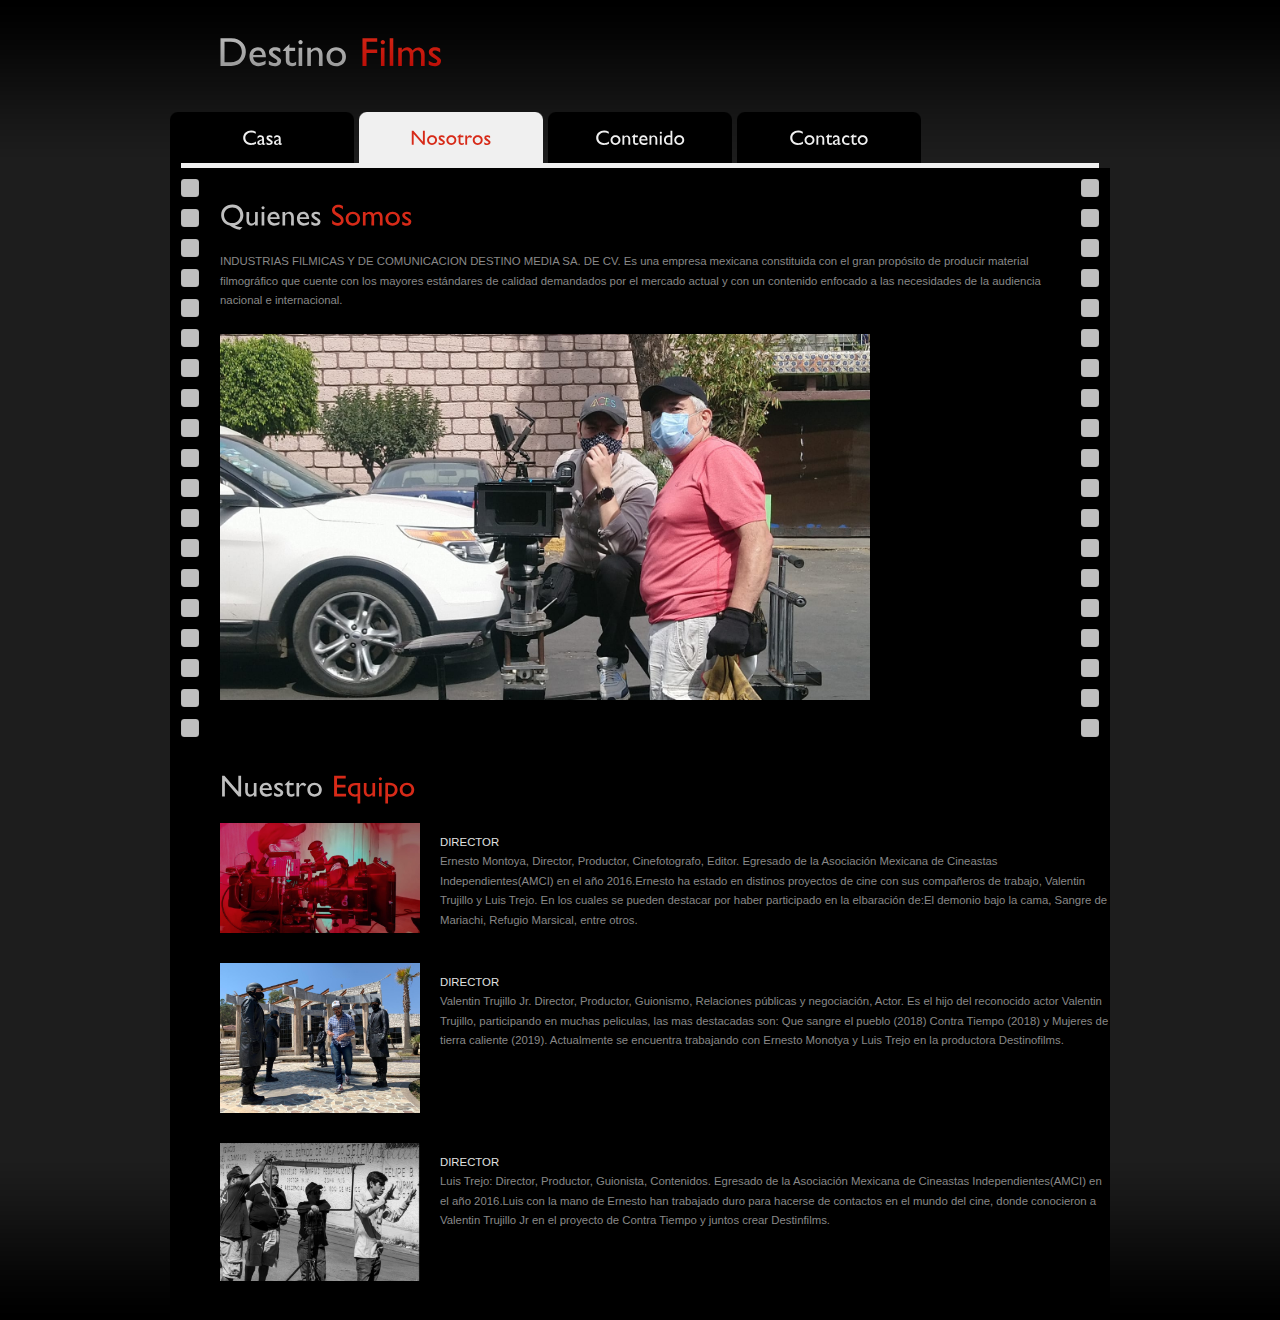
<file: about-us.html>
<!DOCTYPE html PUBLIC "-//W3C//DTD XHTML 1.0 Strict//EN" "http://www.w3.org/TR/xhtml1/DTD/xhtml1-strict.dtd">
<html xmlns="http://www.w3.org/1999/xhtml">
<head>
  <script>(function(w,d,s,l,i){w[l]=w[l]||[];w[l].push({'gtm.start':
new Date().getTime(),event:'gtm.js'});var f=d.getElementsByTagName(s)[0],
j=d.createElement(s),dl=l!='dataLayer'?'&l='+l:'';j.async=true;j.src=
'https://www.googletagmanager.com/gtm.js?id='+i+dl;f.parentNode.insertBefore(j,f);
})(window,document,'script','dataLayer','GTM-KCQ6LF8');</script>
<!-- End Google Tag Manager -->
<!-- Global site tag (gtag.js) - Google Analytics -->
<script async src="https://www.googletagmanager.com/gtag/js?id=G-WPLLNLTZTC"></script>
<script>
  window.dataLayer = window.dataLayer || [];
  function gtag(){dataLayer.push(arguments);}
  gtag('js', new Date());

  gtag('config', 'G-WPLLNLTZTC');
</script> 

<title>Cinema World | About Us</title>
<meta http-equiv="Content-Type" content="text/html; charset=utf-8" />
<link href="css/style.css" rel="stylesheet" type="text/css" />
<script src="js/jquery-1.4.2.min.js" type="text/javascript"></script>
<script src="js/cufon-yui.js" type="text/javascript"></script>
<script src="js/cufon-replace.js" type="text/javascript"></script>
<script src="js/Gill_Sans_400.font.js" type="text/javascript"></script>
<script src="js/script.js" type="text/javascript"></script>
<!--[if lt IE 7]>
<script type="text/javascript" src="js/ie_png.js"></script>
<script type="text/javascript">ie_png.fix('.png, .link1 span, .link1');</script>
<link href="css/ie6.css" rel="stylesheet" type="text/css" />
<![endif]-->
</head>
<body id="page2">
  <!-- Google Tag Manager (noscript) -->
<noscript><iframe src="https://www.googletagmanager.com/ns.html?id=GTM-KCQ6LF8"
height="0" width="0" style="display:none;visibility:hidden"></iframe></noscript>
<!-- End Google Tag Manager (noscript) -->
<!-- START PAGE SOURCE -->
<div class="tail-top">
  <div class="tail-bottom">
    <div id="main">
      <div id="header">
        <div class="row-1">
          <div class="fleft"><a href="#">Destino <span>Films</span></a></div>
        
        </div>
        <div class="row-2">
          <ul>
            <li><a href="index.html">Casa</a></li>
            <li><a href="about-us.html" class="active">Nosotros</a></li>
            <li><a href="articles.html">Contenido</a></li>
            <li><a href="contact-us.html">Contacto</a></li>
          </ul>
        </div>
      </div>
      <div id="content">
        <div class="line-hor"></div>
        <div class="box">
          <div class="border-right">
            <div class="border-left">
              <div class="inner">
                <h3>Quienes <span>Somos</span></h3>
                <p class="p1">INDUSTRIAS FILMICAS Y DE COMUNICACION DESTINO
MEDIA SA. DE CV. Es una empresa mexicana constituida con el
gran propósito de producir material filmográfico que cuente con los
mayores estándares de calidad demandados por el mercado actual y
con un contenido enfocado a las necesidades de la audiencia nacional e internacional.</p>
<div class="img-box1"><img src="images/a33.jpg" width="650" alt="" />
              </div>
            </div>
          </div>
        </div>
        <div class="content">
          <h3>Nuestro <span>Equipo</span></h3>
          <ul class="list">
            <li><img src="images/f2.jpg" width="200"alt="" /><a>DIRECTOR</a><br />
              Ernesto Montoya, Director, Productor, Cinefotografo, Editor. 
              Egresado de la Asociación Mexicana de Cineastas Independientes(AMCI) en el año 2016.Ernesto ha estado en distinos proyectos de cine con sus compañeros de trabajo, Valentin Trujillo y Luis Trejo. En los cuales se pueden destacar por haber participado en la elbaración de:El demonio bajo la cama, Sangre de Mariachi, Refugio Marsical, entre otros. 
          </li>
            <li><img src="images/f3.jpg" width="200"alt="" /><a>DIRECTOR</a><br />
              Valentin Trujillo Jr. Director, Productor, Guionismo, Relaciones públicas y negociación, Actor.
            Es el hijo del reconocido actor Valentin Trujillo, participando en muchas peliculas, las mas destacadas son: Que sangre el pueblo (2018) Contra Tiempo (2018) y Mujeres de tierra caliente (2019).
            Actualmente se encuentra trabajando con Ernesto Monotya y Luis Trejo en la productora Destinofilms.</li>
            <li><img src="images/f1.jpg" width="200"alt="" /><a>DIRECTOR</a><br />
              Luis Trejo: Director, Productor, Guionista, Contenidos.
            Egresado de la Asociación Mexicana de Cineastas Independientes(AMCI) en el año 2016.Luis con la mano de Ernesto han trabajado duro para hacerse de contactos en el mundo del cine, donde conocieron a Valentin Trujillo Jr en el proyecto de Contra Tiempo y juntos crear Destinfilms. </li>
          </ul>
        </div>
      </div>
     
            </div>
          </div>
        </div>
      </div>
    </div>
  </div>
</div>

<script type="text/javascript"> Cufon.now(); </script>
<!-- END PAGE SOURCE -->
</body>
</html>
</file>
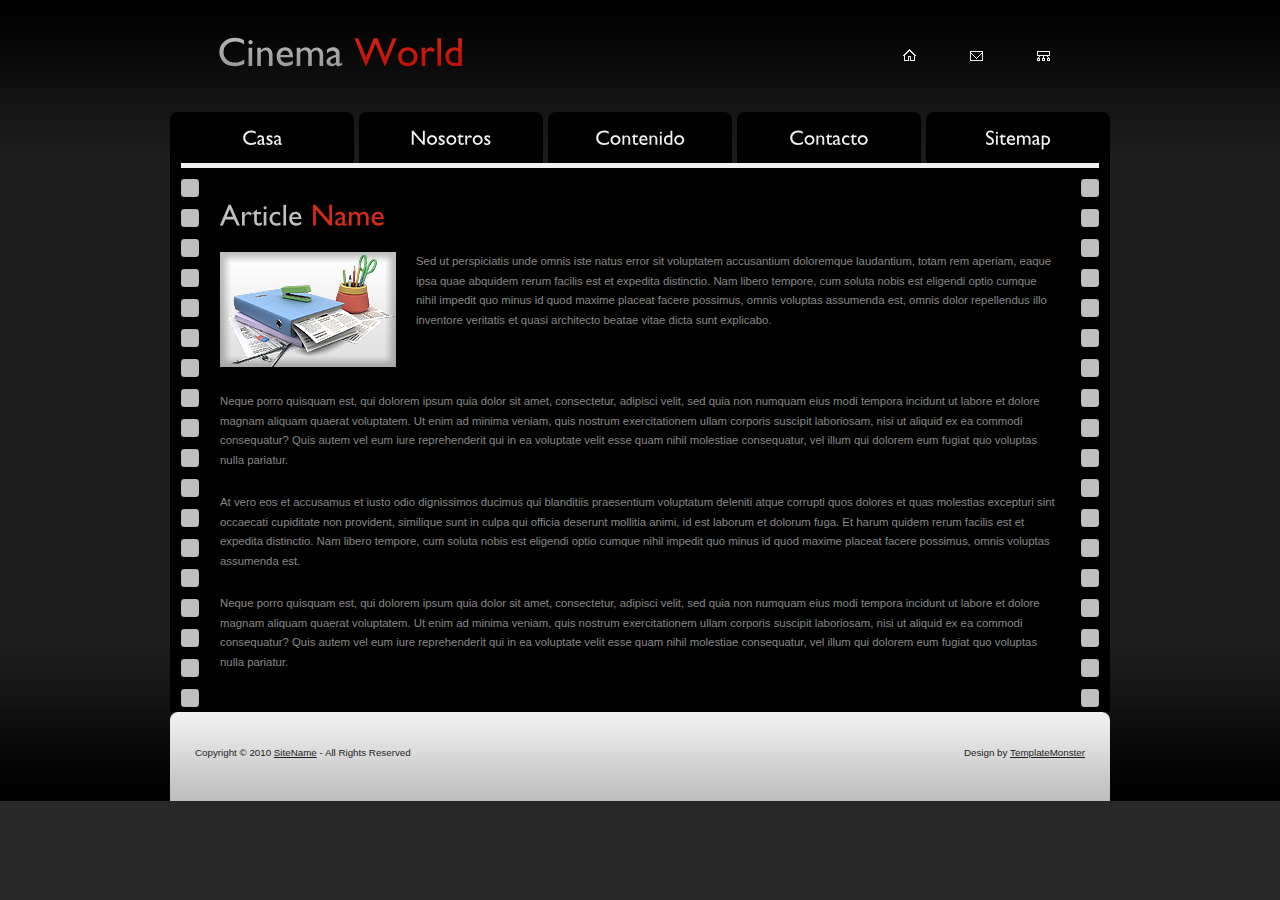
<file: article.html>
<!DOCTYPE html PUBLIC "-//W3C//DTD XHTML 1.0 Strict//EN" "http://www.w3.org/TR/xhtml1/DTD/xhtml1-strict.dtd">
<html xmlns="http://www.w3.org/1999/xhtml">
<head>
<title>Destino Films | Article</title>
<meta http-equiv="Content-Type" content="text/html; charset=utf-8" />
<link href="css/style.css" rel="stylesheet" type="text/css" />
<script src="js/jquery-1.4.2.min.js" type="text/javascript"></script>
<script src="js/cufon-yui.js" type="text/javascript"></script>
<script src="js/cufon-replace.js" type="text/javascript"></script>
<script src="js/Gill_Sans_400.font.js" type="text/javascript"></script>
<script src="js/script.js" type="text/javascript"></script>
<!--[if lt IE 7]>
<script type="text/javascript" src="js/ie_png.js"></script>
<script type="text/javascript">ie_png.fix('.png, .link1 span, .link1');</script>
<link href="css/ie6.css" rel="stylesheet" type="text/css" />
<![endif]-->
</head>
<body id="page4">
<!-- START PAGE SOURCE -->
<div class="tail-top">
  <div class="tail-bottom">
    <div id="main">
      <div id="header">
        <div class="row-1">
          <div class="fleft"><a href="#">Cinema <span>World</span></a></div>
          <ul>
            <li><a href="#"><img src="images/icon1.gif" alt="" /></a></li>
            <li><a href="#"><img src="images/icon2.gif" alt="" /></a></li>
            <li><a href="#"><img src="images/icon3.gif" alt="" /></a></li>
          </ul>
        </div>
        <div class="row-2">
          <ul>
            <li><a href="index.html">Casa</a></li>
            <li><a href="about-us.html">Nosotros</a></li>
            <li><a href="articles.html">Contenido</a></li>
            <li><a href="contact-us.html">Contacto</a></li>
            <li class="last"><a href="sitemap.html">Sitemap</a></li>
          </ul>
        </div>
      </div>
      <div id="content">
        <div class="line-hor"></div>
        <div class="box">
          <div class="border-right">
            <div class="border-left">
              <div class="inner">
                <h3>Article <span>Name</span></h3>
                <div class="img-box1 alt"><img src="images/4page-img.jpg" alt="" />Sed ut perspiciatis unde omnis iste natus error sit voluptatem accusantium doloremque laudantium, totam rem aperiam, eaque ipsa quae abquidem rerum facilis est et expedita distinctio. Nam libero tempore, cum soluta nobis est eligendi optio cumque nihil impedit quo minus id quod maxime placeat facere possimus, omnis voluptas assumenda est, omnis dolor repellendus illo inventore veritatis et quasi architecto beatae vitae dicta sunt explicabo.</div>
                <p class="p1">Neque porro quisquam est, qui dolorem ipsum quia dolor sit amet, consectetur, adipisci velit, sed quia non numquam eius modi tempora incidunt ut labore et dolore magnam aliquam quaerat voluptatem. Ut enim ad minima veniam, quis nostrum exercitationem ullam corporis suscipit laboriosam, nisi ut aliquid ex ea commodi consequatur? Quis autem vel eum iure reprehenderit qui in ea voluptate velit esse quam nihil molestiae consequatur, vel illum qui dolorem eum fugiat quo voluptas nulla pariatur. </p>
                <p class="p1">At vero eos et accusamus et iusto odio dignissimos ducimus qui blanditiis praesentium voluptatum deleniti atque corrupti quos dolores et quas molestias excepturi sint occaecati cupiditate non provident, similique sunt in culpa qui officia deserunt mollitia animi, id est laborum et dolorum fuga. Et harum quidem rerum facilis est et expedita distinctio. Nam libero tempore, cum soluta nobis est eligendi optio cumque nihil impedit quo minus id quod maxime placeat facere possimus, omnis voluptas assumenda est.</p>
                <p>Neque porro quisquam est, qui dolorem ipsum quia dolor sit amet, consectetur, adipisci velit, sed quia non numquam eius modi tempora incidunt ut labore et dolore magnam aliquam quaerat voluptatem. Ut enim ad minima veniam, quis nostrum exercitationem ullam corporis suscipit laboriosam, nisi ut aliquid ex ea commodi consequatur? Quis autem vel eum iure reprehenderit qui in ea voluptate velit esse quam nihil molestiae consequatur, vel illum qui dolorem eum fugiat quo voluptas nulla pariatur. </p>
              </div>
            </div>
          </div>
        </div>
      </div>
      <div id="footer">
        <div class="left">
          <div class="right">
            <div class="footerlink">
              <p class="lf">Copyright &copy; 2010 <a href="#">SiteName</a> - All Rights Reserved</p>
              <p class="rf">Design by <a href="http://www.templatemonster.com/">TemplateMonster</a></p>
              <div style="clear:both;"></div>
            </div>
          </div>
        </div>
      </div>
    </div>
  </div>
</div>
<script type="text/javascript"> Cufon.now(); </script>
<!-- END PAGE SOURCE -->
</body>
</html>
</file>
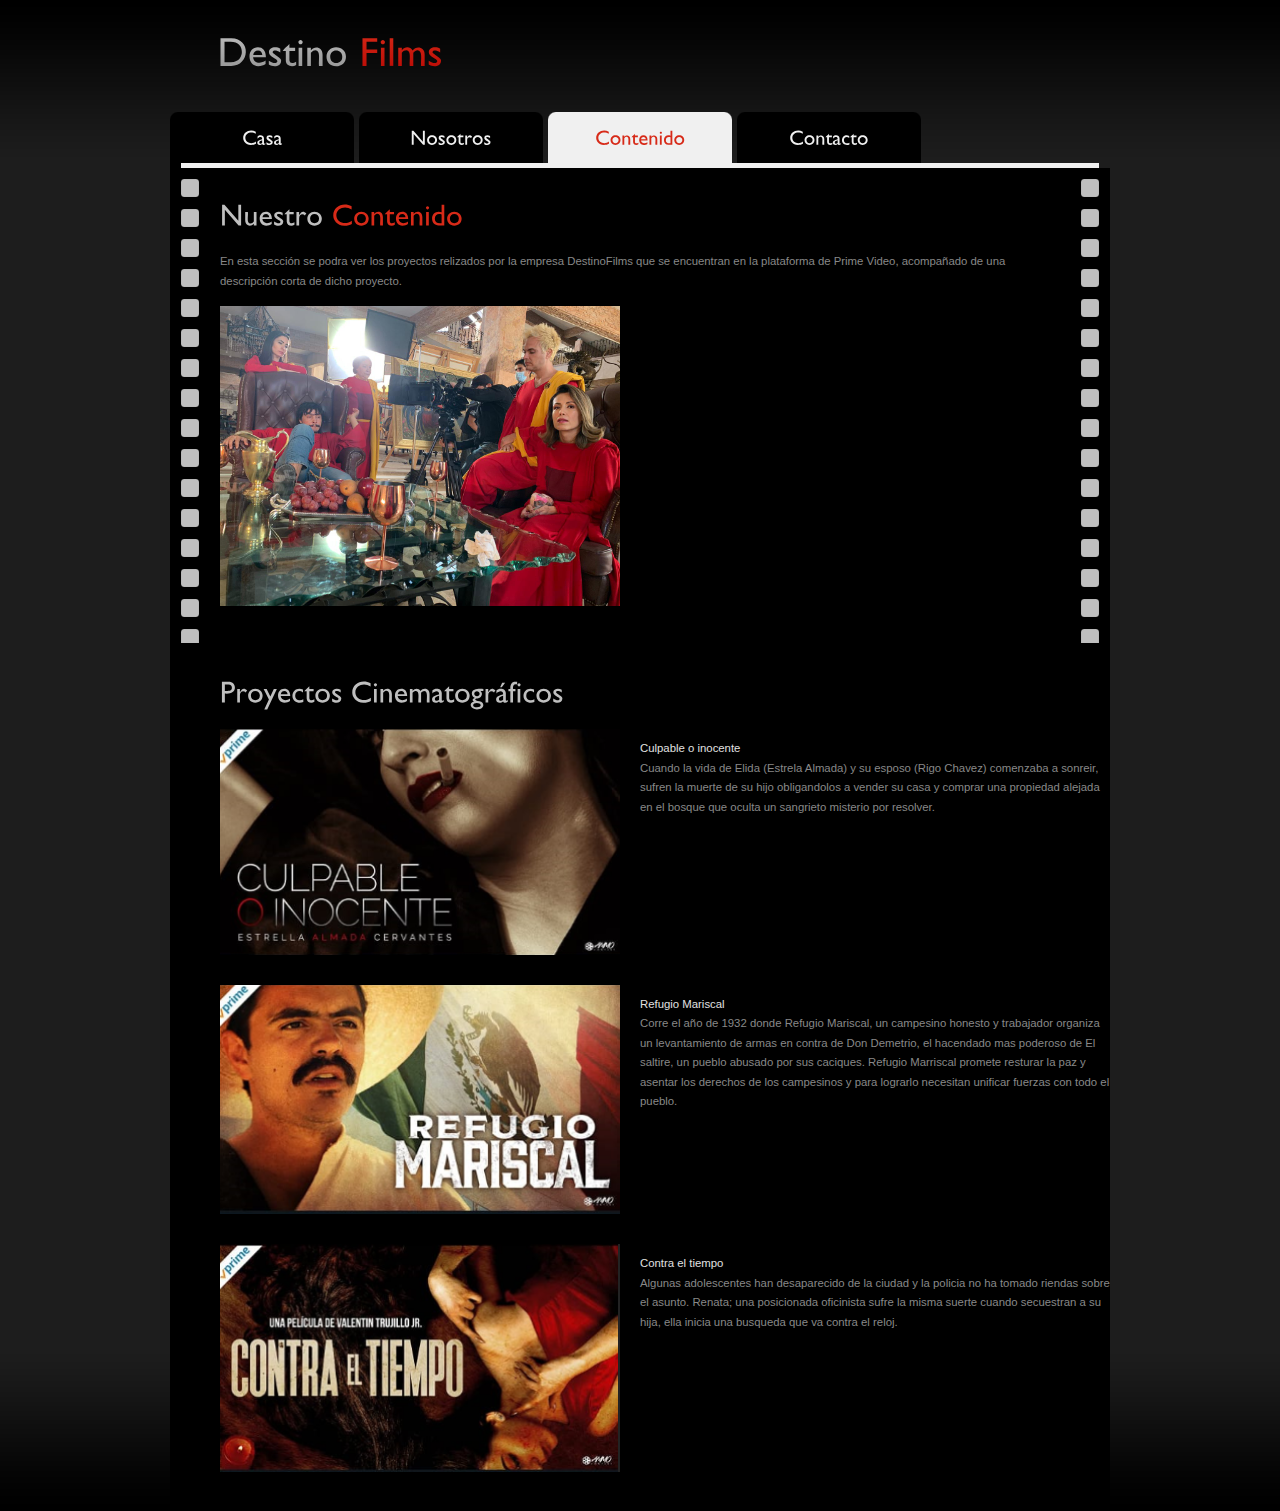
<file: articles.html>
<!DOCTYPE html PUBLIC "-//W3C//DTD XHTML 1.0 Strict//EN" "http://www.w3.org/TR/xhtml1/DTD/xhtml1-strict.dtd">
<html xmlns="http://www.w3.org/1999/xhtml">
<head>
  <script>(function(w,d,s,l,i){w[l]=w[l]||[];w[l].push({'gtm.start':
new Date().getTime(),event:'gtm.js'});var f=d.getElementsByTagName(s)[0],
j=d.createElement(s),dl=l!='dataLayer'?'&l='+l:'';j.async=true;j.src=
'https://www.googletagmanager.com/gtm.js?id='+i+dl;f.parentNode.insertBefore(j,f);
})(window,document,'script','dataLayer','GTM-KCQ6LF8');</script>
<!-- End Google Tag Manager -->
<!-- Global site tag (gtag.js) - Google Analytics -->
<script async src="https://www.googletagmanager.com/gtag/js?id=G-WPLLNLTZTC"></script>
<script>
  window.dataLayer = window.dataLayer || [];
  function gtag(){dataLayer.push(arguments);}
  gtag('js', new Date());

  gtag('config', 'G-WPLLNLTZTC');
</script> 

<title>Destino | Films</title>
<meta http-equiv="Content-Type" content="text/html; charset=utf-8" />
<link href="css/style.css" rel="stylesheet" type="text/css" />
<script src="js/jquery-1.4.2.min.js" type="text/javascript"></script>
<script src="js/cufon-yui.js" type="text/javascript"></script>
<script src="js/cufon-replace.js" type="text/javascript"></script>
<script src="js/Gill_Sans_400.font.js" type="text/javascript"></script>
<script src="js/script.js" type="text/javascript"></script>
<!--[if lt IE 7]>
<script type="text/javascript" src="js/ie_png.js"></script>
<script type="text/javascript">ie_png.fix('.png, .link1 span, .link1');</script>
<link href="css/ie6.css" rel="stylesheet" type="text/css" />
<![endif]-->
</head>
<body id="page3">
  <!-- Google Tag Manager (noscript) -->
<noscript><iframe src="https://www.googletagmanager.com/ns.html?id=GTM-KCQ6LF8"
height="0" width="0" style="display:none;visibility:hidden"></iframe></noscript>
<!-- End Google Tag Manager (noscript) -->
<!-- START PAGE SOURCE -->
<div class="tail-top">
  <div class="tail-bottom">
    <div id="main">
      <div id="header">
        <div class="row-1">
          <div class="fleft"><a href="#">Destino <span>Films</span></a></div>
          <ul>
     
          </ul>
        </div>
        <div class="row-2">
          <ul>
            <li><a href="index.html">Casa</a></li>
            <li><a href="about-us.html">Nosotros</a></li>
            <li><a href="articles.html" class="active">Contenido</a></li>
            <li><a href="contact-us.html">Contacto</a></li>
          </ul>
        </div>
      </div>
      <div id="content">
        <div class="line-hor"></div>
        <div class="box">
          <div class="border-right">
            <div class="border-left">
              <div class="inner">
                <h3>Nuestro <span>Contenido</span></h3>
                <p>En esta sección se podra ver los proyectos relizados por la empresa DestinoFilms que se encuentran en la plataforma de Prime Video, acompañado de una descripción corta de dicho proyecto.</p>
                <div class="img-box1"><img src="images/a35.jpg" width="400" alt="400" />
              </div>
            </div>
          </div>
        </div>
        <div></div>
        <div class="prime">
          
        <ul>
          
        
        <div class="content">
          <h3>Proyectos Cinematográficos<span></span></h3>
          <ul class="list">
            <li> <a href="https://www.primevideo.com/detail/0RMQ9FHU13AL60J5Q6PHFJA7DJ/ref=atv_sr_def_c_unkc__1_1_1?sr=1-1&pageTypeIdSource=ASIN&pageTypeId=B08H58M313&qid=1618866393"><img src="images/ww1.PNG" width="400"alt="" /><a>Culpable o inocente</a><br />
              Cuando la vida de Elida (Estrela Almada) y su esposo (Rigo Chavez) comenzaba a sonreir, sufren la muerte de su hijo obligandolos a vender su casa y comprar una propiedad alejada en el bosque que oculta un sangrieto misterio por resolver.
              </li>
            <li><a href="https://www.primevideo.com/detail/0R1EZY8TV9D8BBMVABIZZ39T91/ref=atv_sr_def_c_unkc__1_1_1?sr=1-1&pageTypeIdSource=ASIN&pageTypeId=B08H59D8CZ&qid=1618868162"><img src="images/ww2.PNG" width="400" alt="" /><a>Refugio Mariscal</a><br />
              Corre el año de 1932 donde Refugio Mariscal, un campesino honesto y trabajador organiza un levantamiento de armas en contra de Don Demetrio, el hacendado mas poderoso de El saltire, un pueblo abusado por sus caciques. Refugio Marriscal promete resturar la paz y asentar los derechos de los campesinos y para lograrlo necesitan unificar fuerzas con todo el pueblo.
              </li>
            <li><a href="https://www.primevideo.com/detail/0R5OG8V6F9L3OODFAY57KTL7HP/ref=atv_sr_def_c_unkc__1_1_1?sr=1-1&pageTypeIdSource=ASIN&pageTypeId=B08H5B32QF&qid=1618868218"><img src="images/ww3.PNG" width="400" alt="" /><a>Contra el tiempo</a><br />
              Algunas adolescentes han desaparecido de la ciudad y la policia no ha tomado riendas sobre el asunto. Renata; una posicionada oficinista sufre la misma suerte cuando secuestran a su hija, ella inicia una busqueda que va contra el reloj.
              </li>
              </ul>
          </ul>
        </div>
      </div>
      </div>
     
              
            </div>
          </div>
        </div>
      </div>
    </div>
  </div>
</div>
<script type="text/javascript"> Cufon.now(); </script>
<!-- END PAGE SOURCE -->
</body>
</html>
</file>
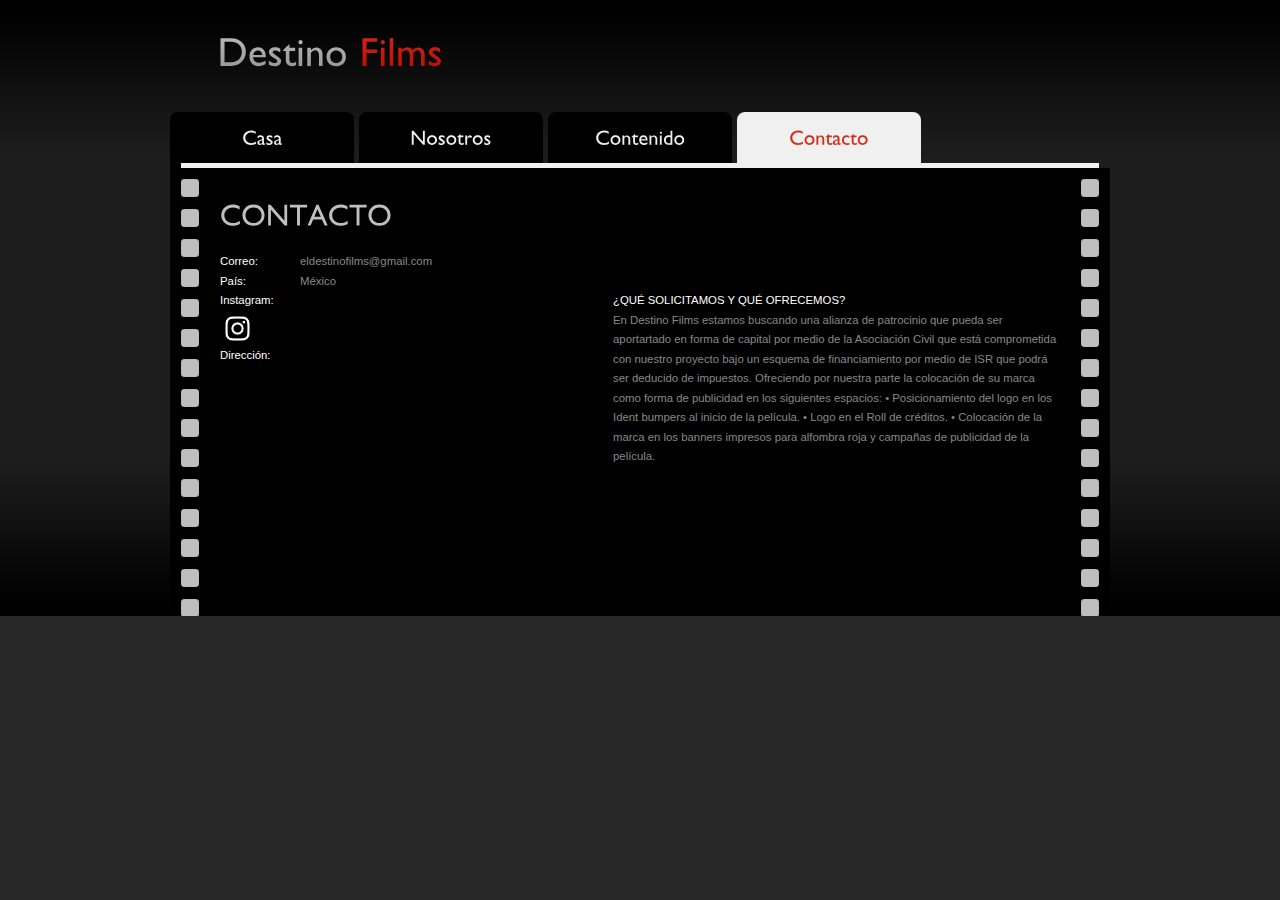
<file: contact-us.html>
<!DOCTYPE html PUBLIC "-//W3C//DTD XHTML 1.0 Strict//EN" "http://www.w3.org/TR/xhtml1/DTD/xhtml1-strict.dtd">
<html xmlns="http://www.w3.org/1999/xhtml">
<head>
  <script>(function(w,d,s,l,i){w[l]=w[l]||[];w[l].push({'gtm.start':
new Date().getTime(),event:'gtm.js'});var f=d.getElementsByTagName(s)[0],
j=d.createElement(s),dl=l!='dataLayer'?'&l='+l:'';j.async=true;j.src=
'https://www.googletagmanager.com/gtm.js?id='+i+dl;f.parentNode.insertBefore(j,f);
})(window,document,'script','dataLayer','GTM-KCQ6LF8');</script>
<!-- End Google Tag Manager -->
<!-- Global site tag (gtag.js) - Google Analytics -->
<script async src="https://www.googletagmanager.com/gtag/js?id=G-WPLLNLTZTC"></script>
<script>
  window.dataLayer = window.dataLayer || [];
  function gtag(){dataLayer.push(arguments);}
  gtag('js', new Date());

  gtag('config', 'G-WPLLNLTZTC');
</script> 

<title>Cinema World | Contact Us</title>
<meta http-equiv="Content-Type" content="text/html; charset=utf-8" />
<link href="css/style.css" rel="stylesheet" type="text/css" />
<script src="js/jquery-1.4.2.min.js" type="text/javascript"></script>
<script src="js/cufon-yui.js" type="text/javascript"></script>
<script src="js/cufon-replace.js" type="text/javascript"></script>
<script src="js/Gill_Sans_400.font.js" type="text/javascript"></script>
<script src="js/script.js" type="text/javascript"></script>
<!--[if lt IE 7]>
<script type="text/javascript" src="js/ie_png.js"></script>
<script type="text/javascript">ie_png.fix('.png, .link1 span, .link1');</script>
<link href="css/ie6.css" rel="stylesheet" type="text/css" />
<![endif]-->
</head>
<body id="page5">
  <!-- Google Tag Manager (noscript) -->
<noscript><iframe src="https://www.googletagmanager.com/ns.html?id=GTM-KCQ6LF8"
height="0" width="0" style="display:none;visibility:hidden"></iframe></noscript>
<!-- End Google Tag Manager (noscript) -->
<!-- START PAGE SOURCE -->
<div class="tail-top">
  <div class="tail-bottom">
    <div id="main">
      <div id="header">
        <div class="row-1">
          <div class="fleft"><a href="#">Destino <span>Films</span></a></div>
       
        </div>
        <div class="row-2">
          <ul>
            <li><a href="index.html">Casa</a></li>
            <li><a href="about-us.html">Nosotros</a></li>
            <li><a href="articles.html">Contenido</a></li>
            <li><a href="contact-us.html" class="active">Contacto</a></li>
           
          </ul>
        </div>
      </div>
      <div id="content">
        <div class="line-hor"></div>
        <div class="box">
          <div class="border-right">
            <div class="border-left">
              <div class="inner">
                <h3>CONTACTO <span></span></h3>
                <div class="address">
                  <div class="fleft"><span>Correo:</span>eldestinofilms@gmail.com<br />
                    <span>País:</span>México<br />
                    <span>Instagram:</span><br />

                    <div class="redes">
                      <ul>
                        <li><a href="https://www.instagram.com/eldestinofilms/"> <img src="images/insta.jpg"
                          width="35" height="35"></a>
                          
                        </li>
                      </ul>
                      



                    </div>
                    
                    <span>Dirección:</span> 
                    <br></br><iframe src="https://www.google.com/maps/embed?pb=!1m18!1m12!1m3!1d3764.43240172131!2d-99.19029838514439!3d19.35042108693104!2m3!1f0!2f0!3f0!3m2!1i1024!2i768!4f13.1!3m3!1m2!1s0x85d1fff7b9f3abf3%3A0x115610b9b0168f28!2sPedro%20Luis%20Ogaz%C3%B3n%2065%2C%20San%20%C3%81ngel%2C%20%C3%81lvaro%20Obreg%C3%B3n%2C%2001000%20Ciudad%20de%20M%C3%A9xico%2C%20CDMX!5e0!3m2!1ses!2smx!4v1618809154805!5m2!1ses!2smx" width="350" height="200" style="border:0;" allowfullscreen="" loading="lazy"></iframe></div>
                    <br></br>
                    
                    
                    
                  <div class="extra-wrap"><span>¿QUÉ SOLICITAMOS Y QUÉ OFRECEMOS?</span><br />
                    En Destino Films estamos buscando una alianza de patrocinio que
pueda ser aportartado en forma de capital por medio de la Asociación Civil que está comprometida con nuestro proyecto bajo
un esquema de financiamiento por medio de ISR que podrá ser
deducido de impuestos.
Ofreciendo por nuestra parte la colocación de su marca como forma de publicidad en los siguientes espacios:
• Posicionamiento del logo en los Ident bumpers al inicio de la
película.
• Logo en el Roll de créditos.
• Colocación de la marca en los banners impresos para alfombra
roja y campañas de publicidad de la película.</div>

















                </div>
              </div>
            </div>
          </div>
        </div>
            </fieldset>
         
        </div>
      </div>
            </div>
          </div>
        </div>
      </div>
    </div>
  </div>
</div>
<script type="text/javascript"> Cufon.now(); </script>
<!-- END PAGE SOURCE -->
</body>
</html>
</file>
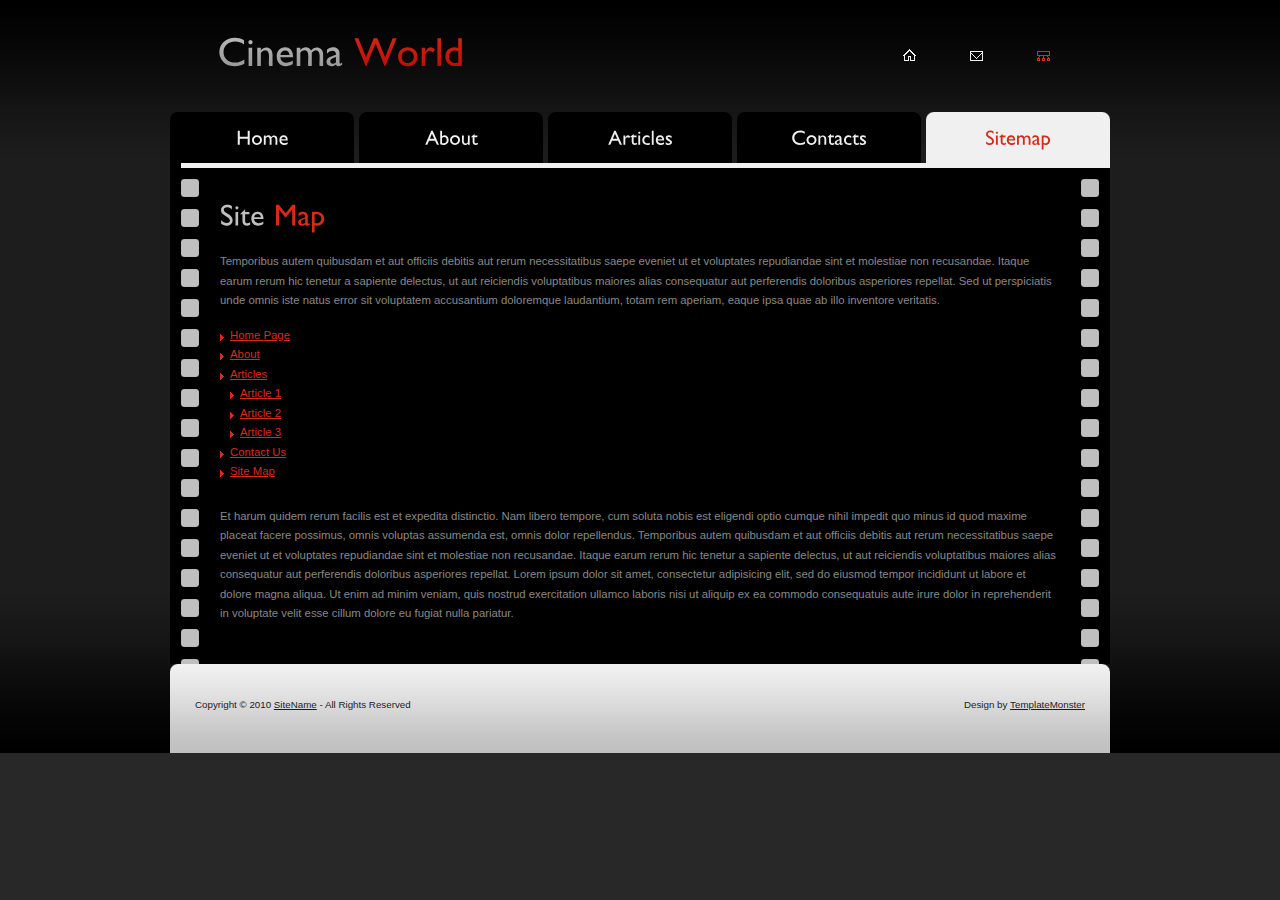
<file: sitemap.html>
<!DOCTYPE html PUBLIC "-//W3C//DTD XHTML 1.0 Strict//EN" "http://www.w3.org/TR/xhtml1/DTD/xhtml1-strict.dtd">
<html xmlns="http://www.w3.org/1999/xhtml">
<head>
<title>Cinema World | Sitemap</title>
<meta http-equiv="Content-Type" content="text/html; charset=utf-8" />
<link href="css/style.css" rel="stylesheet" type="text/css" />
<script src="js/jquery-1.4.2.min.js" type="text/javascript"></script>
<script src="js/cufon-yui.js" type="text/javascript"></script>
<script src="js/cufon-replace.js" type="text/javascript"></script>
<script src="js/Gill_Sans_400.font.js" type="text/javascript"></script>
<script src="js/script.js" type="text/javascript"></script>
<!--[if lt IE 7]>
<script type="text/javascript" src="js/ie_png.js"></script>
<script type="text/javascript">ie_png.fix('.png, .link1 span, .link1');</script>
<link href="css/ie6.css" rel="stylesheet" type="text/css" />
<![endif]-->
</head>
<body id="page6">
<!-- START PAGE SOURCE -->
<div class="tail-top">
  <div class="tail-bottom">
    <div id="main">
      <div id="header">
        <div class="row-1">
          <div class="fleft"><a href="#">Cinema <span>World</span></a></div>
          <ul>
            <li><a href="#"><img src="images/icon1.gif" alt="" /></a></li>
            <li><a href="#"><img src="images/icon2.gif" alt="" /></a></li>
            <li><a href="#"><img src="images/icon3-act.gif" alt="" /></a></li>
          </ul>
        </div>
        <div class="row-2">
          <ul>
            <li><a href="index.html">Home</a></li>
            <li><a href="about-us.html">About</a></li>
            <li><a href="articles.html">Articles</a></li>
            <li><a href="contact-us.html">Contacts</a></li>
            <li class="last"><a href="sitemap.html" class="active">Sitemap</a></li>
          </ul>
        </div>
      </div>
      <div id="content">
        <div class="line-hor"></div>
        <div class="box">
          <div class="border-right">
            <div class="border-left">
              <div class="inner">
                <h3>Site <span>Map</span></h3>
                <p>Temporibus autem quibusdam et aut officiis debitis aut rerum necessitatibus saepe eveniet ut et voluptates repudiandae sint et molestiae non recusandae. Itaque earum rerum hic tenetur a sapiente delectus, ut aut reiciendis voluptatibus maiores alias consequatur aut perferendis doloribus asperiores repellat. Sed ut perspiciatis unde omnis iste natus error sit voluptatem accusantium doloremque laudantium, totam rem aperiam, eaque ipsa quae ab illo inventore veritatis.</p>
                <ul class="sitemap-list">
                  <li><a href="#">Home Page</a></li>
                  <li><a href="#">About</a></li>
                  <li><a href="#">Articles</a>
                    <ul>
                      <li><a href="article.html">Article 1</a></li>
                      <li><a href="#">Article 2</a></li>
                      <li><a href="#">Article 3</a></li>
                    </ul>
                  </li>
                  <li><a href="#">Contact Us</a></li>
                  <li><a href="#">Site Map</a></li>
                </ul>
                <p>Et harum quidem rerum facilis est et expedita distinctio. Nam libero tempore, cum soluta nobis est eligendi optio cumque nihil impedit quo minus id quod maxime placeat facere possimus, omnis voluptas assumenda est, omnis dolor repellendus. Temporibus autem quibusdam et aut officiis debitis aut rerum necessitatibus saepe eveniet ut et voluptates repudiandae sint et molestiae non recusandae. Itaque earum rerum hic tenetur a sapiente delectus, ut aut reiciendis voluptatibus maiores alias consequatur aut perferendis doloribus asperiores repellat. Lorem ipsum dolor sit amet, consectetur adipisicing elit, sed do eiusmod tempor incididunt ut labore et dolore magna aliqua. Ut enim ad minim veniam, quis nostrud exercitation ullamco laboris nisi ut aliquip ex ea commodo consequatuis aute irure dolor in reprehenderit in voluptate velit esse cillum dolore eu fugiat nulla pariatur.</p>
              </div>
            </div>
          </div>
        </div>
      </div>
      <div id="footer">
        <div class="left">
          <div class="right">
            <div class="footerlink">
              <p class="lf">Copyright &copy; 2010 <a href="#">SiteName</a> - All Rights Reserved</p>
              <p class="rf">Design by <a href="http://www.templatemonster.com/">TemplateMonster</a></p>
              <div style="clear:both;"></div>
            </div>
          </div>
        </div>
      </div>
    </div>
  </div>
</div>
<script type="text/javascript"> Cufon.now(); </script>
<!-- END PAGE SOURCE -->
</body>
</html>
</file>
<file: css/style.css>
* {
	margin:0;
	padding:0;
}
html, body {
	min-width:940px;
}
body {
	background:#000;
	font-family:Londrina Solid, sans-serif;
	font-size:100%;
	line-height:1em;
	color:#858585;
}
object {
	vertical-align:top;
	outline:none;
}
input, textarea, select {
	font-family:Brush Script MT, sans-serif;
	font-size:1em;
	vertical-align:middle;
	font-weight:normal;
}
fieldset {
	border:0;
}
p {
	margin:0;
	padding:0;
}
img {
	border:0;
	vertical-align:top;
	text-align:left;
}
ul, ol {
	list-style:none;
}
#main {
	width:940px;
	margin:0 auto;
	font-size:0.875em;
}
#header {
	height:171px;
	margin-bottom:-8px;
}
.fleft {
	float:left;
}
.fright {
	float:right;
}
.col-1, .col-2, .col-3 {
	float:left;
}
.clear {
	clear:both;
}
.alignright {
	text-align:right;
}
.aligncenter {
	text-align:center;
}
.wrapper {
	width:100%;
	overflow:hidden;
}
.extra-wrap {
	overflow:hidden;
}
.container {
	width:100%;
}
.tail-top {
	background:url(../images/tail-top.gif) left top repeat-x #1d1d1d;
}
.tail-bottom {
	background:url(../images/tail-bottom.gif) left bottom repeat-x;
}
#contacts-form {
	clear:right;
	width:842px;
	overflow:hidden;
}
#contacts-form fieldset {
	border:none;
	float:left;
}
#contacts-form .field {
	clear:both;
}
#contacts-form label {
	float:left;
	width:112px !important;
	width:109px;
	line-height:18px;
	padding-bottom:8px;
	color:#fff;
}
#contacts-form input {
	width:293px;
	padding:1px 0 1px 3px;
	background:#000;
	border:1px solid #3a3a3a;
	color:#fff;
}
#contacts-form textarea {
	width:674px;
	height:174px;
	padding:2px 28px 1px 28px;
	background:url(../images/textarea-bg.gif) no-repeat left top;
	border:0;
	color:#fff;
	margin-bottom:15px;
	overflow:auto;
}
#contacts-form .link2 {
	float:right;
}
.movies {
	width:100%;
}
.movies li {
	float:left;
	width:286px;
	margin-right:15px;
}
.movies li.last {
	margin-right:0;
}
.movies li.clear {
	float:none;
	width:auto;
	margin:0;
	font-size:0;
	line-height:0;
}
.movies li img {
	margin-left:-30px;
	position:relative;
}
.movies li p {
	margin:5px 0 15px 0;
	padding-right:40px;
}
.movies li p span {
	color:#fff;
}
.list {
	margin-top:-30px;
}
.list li {
	width:100%;
	overflow:hidden;
	vertical-align:top;
	line-height:1.714em;
	padding-top:40px;
}
.list li img {
	float:left;
	margin:-10px 20px 0 0;
}
.list li a {
	text-decoration:none;
}
.list li a:hover {
	color:#d72a18;
}
.sitemap-list {
	padding-bottom:25px;
}
.sitemap-list li {
	padding:0 0 0 10px;
	line-height:1.714em;
	background:url(../images/arrow.gif) no-repeat left 8px;
}
.sitemap-list li a {
	color:#d72a18;
}
.img-box1 {
	width:100%;
	overflow:hidden;
	line-height:1.714em;
	padding:10px 0 12px 0;
}
.img-box1.alt {
	padding-top:0;
	padding-bottom:25px;
}
.img-box1.alt img {
	margin-top:0;
}
.img-box1 img {
	float:left;
	margin:-10px 20px 0 0;
}
p {
	margin-bottom:15px;
	line-height:1.714em;
}
.p1 {
	margin-bottom:23px;
}
.address {
	width:100%;
	overflow:hidden;
	line-height:1.714em;
}
.address span {
	color:#fff;
}
.address .fleft {
	padding-right:43px !important;
	padding-right:40px;
}
.address .fleft span {
	float:left;
	width:80px !important;
	width:77px;
}
a {
	color:#e1e1e1;
	outline:none;
}
a:hover {
	text-decoration:none;
}
h2 {
	font-size:30px;
	line-height:1.2em;
	color:#1d1d1d;
	text-transform:uppercase;
	margin-bottom:12px;
}
h2 span {
	display:block;
	font-size:40px;
	color:#2c6d9a;
}
h3 {
	font-size:30px;
	line-height:1.2em;
	color:#bfbfbf;
	margin-bottom:20px;
}
h3 b {
	color:#e1e1e1;
	font-weight:normal;
}
h3 span {
	color:#d72a18;
}
h4 {
	font-size:20px;
	line-height:1.2em;
	letter-spacing:-1px;
	color:#2c6d9a;
	margin-bottom:18px;
}
.link1 {
	display:block;
	float:left;
	background:url(../images/link1-right.png) no-repeat right top;
	color:#fff;
	text-decoration:none;
	line-height:1em;
	cursor:pointer;
}
.link1:hover span {
	text-decoration:underline;
}
.link1 span {
	display:block;
	float:left;
	padding:0 5px;
	background:url(../images/link1-left.png) no-repeat left top;
}
.link1 span span {
	display:block;
	background:url(../images/link1-tail.gif) repeat-x left top;
	padding:8px 15px;
}
.link2 {
	display:block;
	float:left;
	background:url(../images/link2-right.gif) no-repeat right top;
	color:#fff;
	cursor:pointer;
	text-decoration:none;
	line-height:1em;
}
.link2:hover span {
	text-decoration:underline;
}
.link2 span {
	display:block;
	float:left;
	padding:0 6px;
	background:url(../images/link2-left.gif) no-repeat left top;
}
.link2 span span {
	display:block;
	background:url(../images/link2-tail.gif) repeat-x left top;
	padding:9px 15px 10px 15px;
}
.line-hor {
	overflow:hidden;
	font-size:0;
	line-height:0;
	width:918px;
	height:8px;
	margin-left:11px;
	background:url(../images/line-hor.gif) repeat-x left top;
	z-index:1;
	position:relative;
}
.box {
	background:#000;
	width:100%;
	margin-top:-3px;
}
.box .border-left {
	background:url(../images/border-left.gif) repeat-y left top;
}
.box .border-right {
	background:url(../images/border-right.gif) repeat-y right top;
}
.box .inner {
	padding:28px 50px 25px 50px;
}
#header .row-1 {
	height:112px;
	width:100%;
	overflow:hidden;
}
#header .row-1 .fleft {
	font-size:40px;
	line-height:1.2em;
	padding:26px 0 0 47px;
}
#header .row-1 .fleft a {
	text-decoration:none;
}
#header .row-1 ul {
	padding:49px 60px 0 0;
	float:right;
}
#header .row-1 ul li {
	float:left;
	padding-left:54px;
}
#header .row-2 {
	height:51px;
}
#header .row-2 ul {
	width:100%;
	overflow:hidden;
}
#header .row-2 ul li {
	float:left;
	font-size:20px;
	line-height:2.4em;
	margin-right:5px;
	background-color:#000;
}
#header .row-2 ul li.last {
	margin-right:0;
}
#header .row-2 ul li a {
	text-decoration:none;
	color:#f0f0f0;
	width:184px;
	height:56px;
	float:left;
	background-image:url(../images/nav-bg.gif);
	background-repeat:no-repeat;
	background-position:0 0;
	text-align:center;
}
#header .row-2 ul li a:hover, #header .row-2 ul li a.active {
	color:#d72a18;
	background-image:url(../images/nav-act.gif);
}
#content .content {
	padding:30px 0 39px 50px;
}
.inner_copy, .inner_copy a {
	border:0;
	float:right;
	background:#f00;
	color:#f00;
	width:50%;
	line-height:10px;
	font-size:10px;
	margin:-50% 0 0 0;
	overflow:hidden;
	padding:0;
}
#slogan {
	width:940px;
	height:322px;
	position:relative;
	background:url(../images/banner-bg.gif) no-repeat left top;
	color:#1d1d1d;
}
#slogan .image {
	position:absolute;
	right:-30px;
	top:-11px;
	z-index:100;
	width:572px;
	height:348px;
	background:url(../images/banner-img.png) no-repeat left top;
}
#slogan p {
	margin-bottom:23px;
}
#slogan .inside {
	padding:36px 0 0 50px;
	width:320px;
}
#page1 #content .box {
	margin:0;
}
#page1 #header .row-2 ul li a {
	height:59px;
}
#page1 #header .row-2 ul li.last a:hover {
	position:relative;
	z-index:2;
}
#footer {
	background:url(../images/footer-tail.gif) repeat-x left top #bfbfbf;
	color:#1d1d1d;
	font-size:.86em;
	line-height:1.667em;
	text-align:center;
}
#footer .left {
	background:url(../images/footer-left.gif) no-repeat left top;
}
#footer .right {
	min-height:89px;
	height:auto !important;
	height:89px;
	background:url(../images/footer-right.gif) no-repeat right top;
	text-align:center;
}
#footer .footerlink {
	padding:35px 25px;
}
.footerlink p {
	margin:0;
	padding:0;
	line-height:normal;
	white-space:nowrap;
	text-indent:inherit;
	color:#1d1d1d;
}
.footerlink a {
	color:#1d1d1d;
	font-weight:normal;
	margin:0;
	padding:0;
	border:none;
	text-decoration:underline;
	background-color:transparent;
}
.footerlink a:hover {
	color:#1d1d1d;
	background-color:transparent;
	text-decoration:none;
}
.footerlink .lf {
	float:left;
}
.footerlink .rf {
	float:right;
}
a {
	outline:none;
}



:root {
	--rojo: #E50914;
	--fondo: #141414;
}

* {
	margin: 0;
	padding: 0;
	box-sizing: border-box;
}

body {
	background: var(--fondo);
	font-family: 'Londrina Solid', sans-serif;
}

.contenedor {
	width: 90%;
	margin: auto;
}

header {
	padding: 30px 0;
}

header .contenedor {
	display: flex;
	justify-content: space-between;
	align-items: center;
}

header .logotipo {
	font-family: 'Dela Gothic One', cursive;
	font-weight: normal;
	color: var(--rojo);
	font-size: 40px;
}

header nav a {
	color: #AAA;
	text-decoration: none;
	margin-right: 20px;
}

header nav a:hover,
header nav a.activo {
	color: #FFF;
}

/* ---- ----- ----- Pelicula Principal ----- ----- ----- */
.pelicula-principal {
	font-size: 16px;
	min-height: 40.62em;
	color: #fff;
	background: linear-gradient(rgba(0, 0, 0, .50) 0%, rgba(0,0,0,.50) 100%), url(../img/backdrop.jpg);
	background-position: center center;
	background-size: cover;
	margin-bottom: 3.12em;
	display: flex;
	align-items: end;
}

.pelicula-principal .contenedor {
	margin: 0 auto;
	margin-bottom: 6.25em;
}

.pelicula-principal .titulo {
	font-weight: 600;
	font-size: 3.12em;
	margin-bottom: 0.4em;
}

.pelicula-principal .descripcion {
	font-weight: normal;
	font-size: 1em;
	line-height: 1.75em;
	max-width: 50%;
	margin-bottom: 1.25em;
}

.pelicula-principal .boton {
	background: rgba(0,0,0, 0.5);
	border: none;
	border-radius: 0.31em;
	padding: 0.93em 1.87em;
	color: #fff;
	margin-right: 1.25em;
	cursor: pointer;
	transition: .3s ease all;
	font-size: 1.12em;
}

.pelicula-principal .boton:hover {
	background: #fff;
	color: #000;
}

.pelicula-principal .boton i {
	margin-right: 1.25em;
}

/* ---- ----- ----- Contenedor Titulo y Controles ----- ----- ----- */
.contenedor-titulo-controles {
	display: flex;
	justify-content: space-between;
	align-items: end;
}

.contenedor-titulo-controles h3 {
	color: #fff;
	font-size: 30px;
}

.contenedor-titulo-controles .indicadores button {
	background: #fff;
	height: 3px;
	width: 10px;
	cursor: pointer;
	border: none;
	margin-right: 2px;
}

.contenedor-titulo-controles .indicadores button:hover,
.contenedor-titulo-controles .indicadores button.activo {
	background: red;
}


/* ---- ----- ----- Contenedor Principal y Flechas ----- ----- ----- */
.peliculas-recomendadas {
	margin-bottom: 70px;
}

.peliculas-recomendadas .contenedor-principal {
	display: flex;
	align-items: center;
	position: relative;
}

.peliculas-recomendadas .contenedor-principal .flecha-izquierda,
.peliculas-recomendadas .contenedor-principal .flecha-derecha {
	position: absolute;
	border: none;
	background: rgba(0,0,0,0.3);
	font-size: 40px;
	height: 50%;
	top: calc(50% - 25%);
	line-height: 40px;
	width: 50px;
	color: #fff;
	cursor: pointer;
	z-index: 500;
	transition: .2s ease all;
}

.peliculas-recomendadas .contenedor-principal .flecha-izquierda:hover,
.peliculas-recomendadas .contenedor-principal .flecha-derecha:hover {
	background: rgba(0,0,0, .9);
}

.peliculas-recomendadas .contenedor-principal .flecha-izquierda {
	left: 0;
}

.peliculas-recomendadas .contenedor-principal .flecha-derecha {
	right: 0;
}

/* ---- ----- ----- Carousel ----- ----- ----- */
.peliculas-recomendadas .contenedor-carousel {
	width: 100%;
	padding: 20px 0;
	overflow: hidden;
	scroll-behavior: smooth;
}

.peliculas-recomendadas .contenedor-carousel .carousel {
	display: flex;
	flex-wrap: nowrap;
}

.peliculas-recomendadas .contenedor-carousel .carousel .pelicula {
	min-width: 20%;
	transition: .3s ease all;
	box-shadow: 5px 5px 10px rgba(0,0,0, .3);
}

.peliculas-recomendadas .contenedor-carousel .carousel .pelicula.hover {
	transform: scale(1.2);
	transform-origin: center;
}

.peliculas-recomendadas .contenedor-carousel .carousel .pelicula img {
	width: 100%;
	vertical-align: top;
}

/* ---- ----- ----- Media Queries ----- ----- ----- */
@media screen and (max-width: 800px) {
	header .logotipo {
		margin-bottom: 10px;
		font-size: 30px;
	}

	header .contenedor {
		flex-direction: column;
		text-align: center;
	}

	.pelicula-principal {
		font-size: 14px;
	}

	.pelicula-principal .descripcion {
		max-width: 100%;
	}

	.peliculas-recomendadas .contenedor-carousel {
		overflow: visible;
	}

	.peliculas-recomendadas .contenedor-carousel .carousel {
		display: grid;
		grid-template-columns: repeat(3, 1fr);
		gap: 20px;
	}

	.peliculas-recomendadas .indicadores,
	.peliculas-recomendadas .flecha-izquierda,
	.peliculas-recomendadas .flecha-derecha {
		display: none;
	}
}







body {
    font: 13px/1.85em 'Open Sans', Arial, Helvetice Neue, sans-serif;
    color: #888888;
    font-weight: 300;
    font-style: normal;
    -webkit-font-smoothing: antialiased;
 /* Fix for webkit rendering */
    -webkit-text-size-adjust: 100%;
    background: #282828;
}

.templatemo_contacttitle {
    width: 100%;
    margin-bottom: 10px;
    font-size: 32px;
    font-weight: bold;
    color: #ffffff;
    text-align: center;
}

.templatemo_sub_contacttitle {
    width: 100%;
    font-size: 22px;
    color: #91bf24;
    text-align: center;
    margin-bottom: 50px;
}

.templatemo_contact {
    margin: 30px;
    width: 100%;
    margin-left: 15%;
}

.templatemo_contactform input, textarea {
    width: 100%;
    background: #282828;
    border: 1px solid #393939;
    padding: 7px 10px;
    margin: 0px 0px 10px 0px;
    background-color: #FAFAFA;
}

.templatemo_contactform textarea {
    height: 100px;
}


.templatemo_contactform .btn-primary {
    background: #92bf24;
    border: none;
    border-radius: 0px;
    color: #3d5602;
    font-weight: 800;
}

.templatemo_contactform .btn-primary:hover {
    background: #a6d82c;
}
</file>
<file: css/ie6.css>
.extra-wrap {
	zoom:1;
}
</file>
